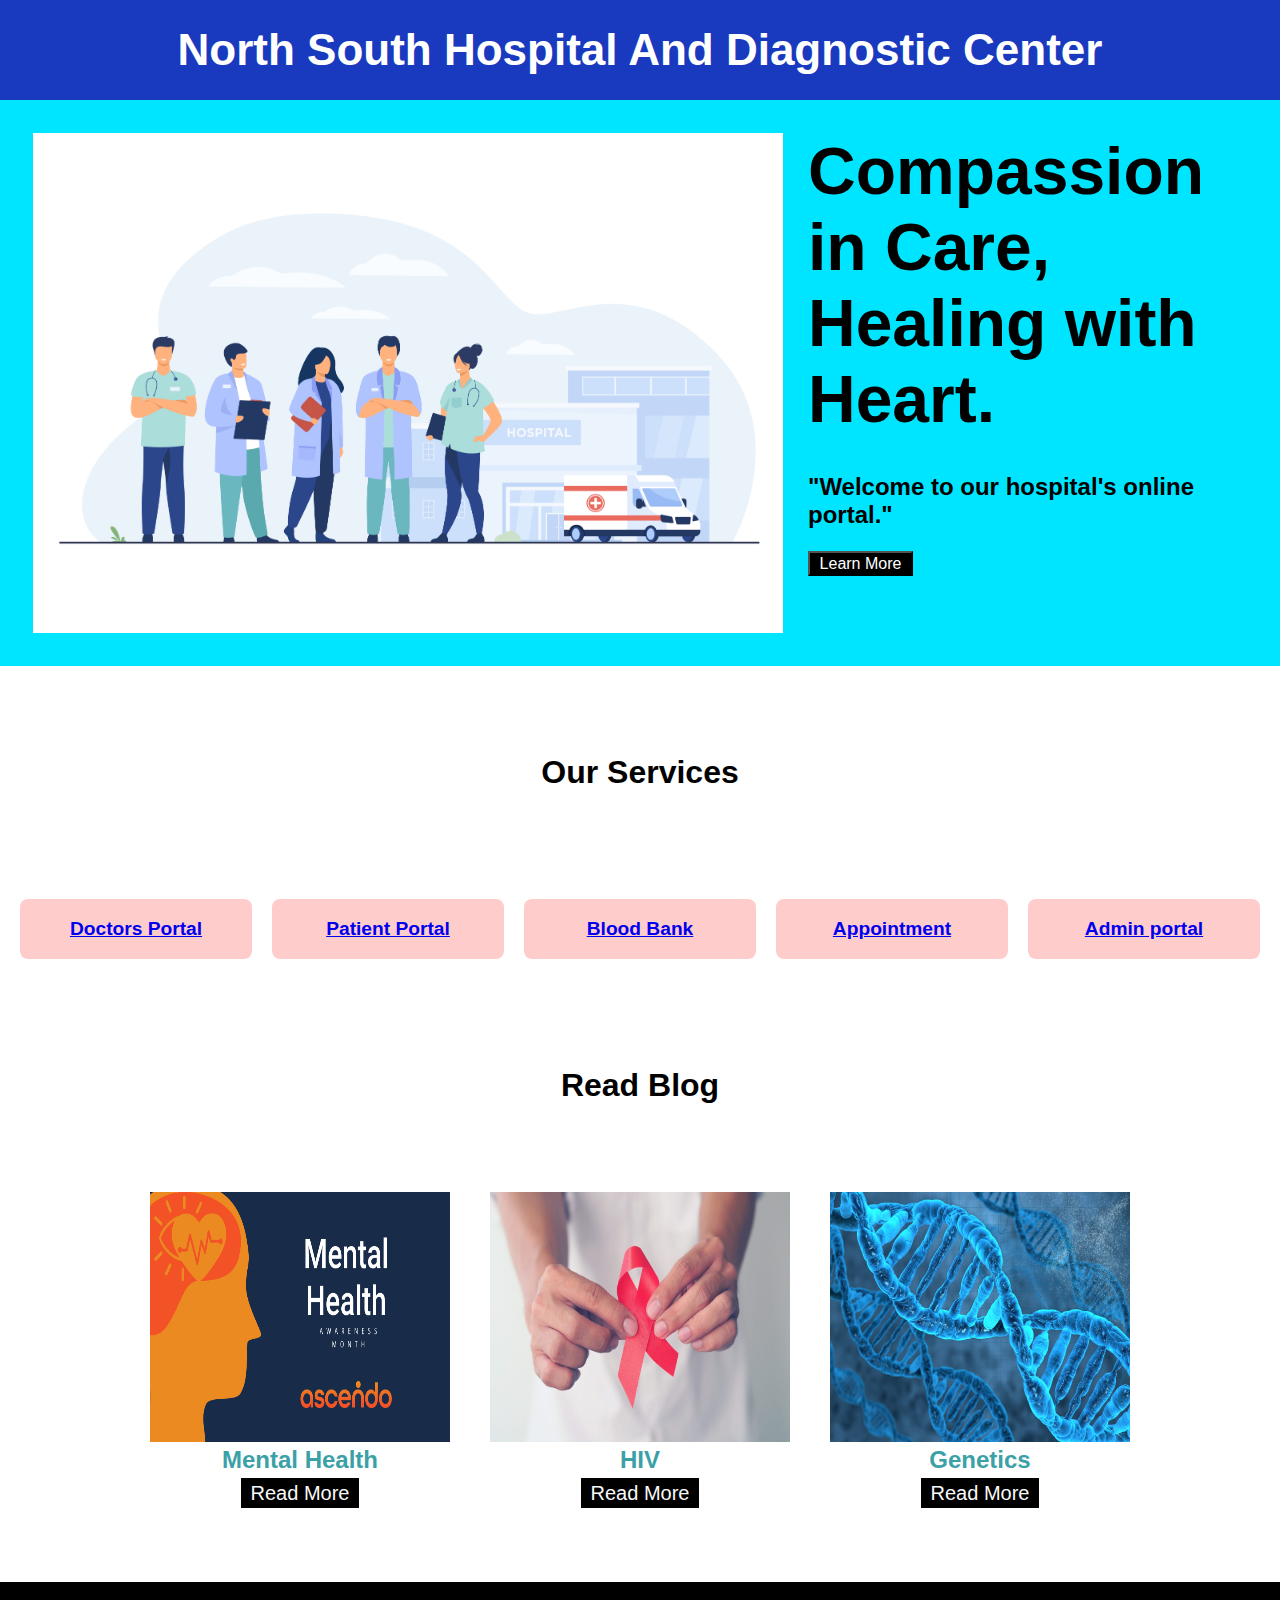
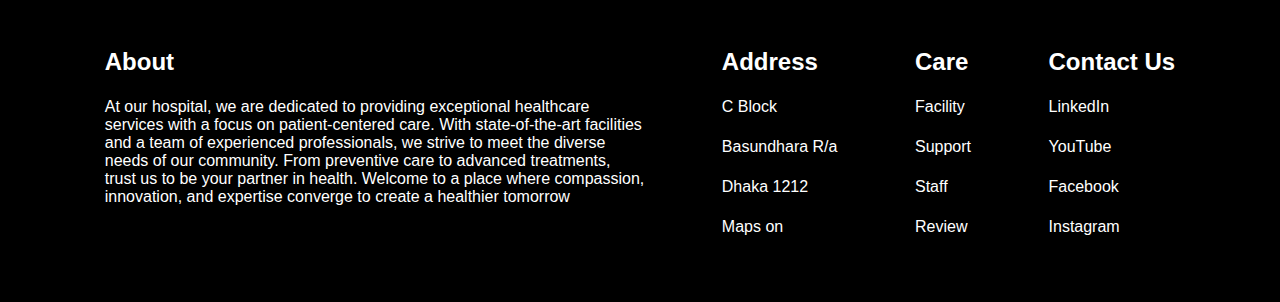
<file: index.html>
<!DOCTYPE html>
<html lang="en">

<head>
    <meta charset="UTF-8">
    <meta name="viewport" content="width=device-width, initial-scale=1.0">
    <title>Document</title>
    <link rel="stylesheet" href="style.css">
</head>

<body>

    <div class="container">

        <nav>
            <div class="logo">
                <h1>North South Hospital And Diagnostic Center</h1>
            </div>
        </nav>

        <div class="main">
            <img src="Group.jpg" alt="">
            <div class="maintext">
                <h1>Compassion in Care, Healing with Heart.</h1>
                </br>
                </br>
                <h2>"Welcome to our hospital's online portal."</h3>
                    <button>Learn More</button>
            </div>
        </div>

        <div id="service">
            <div class="head">
                <h1>Our Services</h1>
            </div>
            <div class="service">
                <div class="servicecard">
                    <a href="docpor.html">Doctors Portal</a>
                </div>
                <div class="servicecard">
                    <a href="ppr.html">Patient Portal</a>
                </div>
                <div class="servicecard">
                    <a href="blood1.html">Blood Bank</a>
                </div>
                <div class="servicecard">
                    <a href="appointment.html">Appointment</a>
                </div>

                <div class="servicecard">
                    <a href="admin.html">Admin portal</a>
                </div>
            </div>
        </div>



        <div id="blog">
            <div class="head">
                <h1>Read Blog</h1>
            </div>
            <div class="blogs">
                <div class="blogcard">
                    <img src="blog1.webp" alt="">
                    <h2>Mental Health</h2>
                    <a href="https://www.mentalhealth.org.uk/explore-mental-health/blogs">Read More</a>
                </div>
                <div class="blogcard">
                    <img src="blog2.jpg" alt="">
                    <h2>HIV</h2>
                    <a href="https://www.hiv.gov/blog">Read More</a>
                </div>
                <div class="blogcard">
                    <img src="blog3.jpg" alt="">
                    <h2>Genetics</h2>
                    <a href="https://www.luriechildrens.org/en/blog/genetics/">Read More</a>
                </div>
            </div>
        </div>

    </div>
    </br>
    </br>
    </br>
    </br>
    </br>
    </br> </br> </br> </br> </br> </br>
    </br>
    </br>
    </br>
    </br>
    </br>
    </br>

    <div class="footer">
        <div class="text">
            <h2>About</h2>
            <p>At our hospital, we are dedicated to providing exceptional healthcare <br>services with a focus on
                patient-centered care. With state-of-the-art facilities<br> and a team of experienced professionals, we
                strive to meet the diverse<br> needs of our community. From preventive care to advanced treatments,<br>
                trust us to be your partner in health. Welcome to a place where compassion,<br> innovation, and
                expertise converge to create a healthier tomorrow</p>
        </div>
        <div class="text">
            <h2>Address</h2>
            <p>C Block</p>
            <p>Basundhara R/a</p>
            <p>Dhaka 1212</p>
            <p>Maps on</p>
        </div>
        <div class="text">
            <h2>Care</h2>
            <p>Facility</p>
            <p>Support</p>
            <p>Staff</p>
            <p>Review</p>
        </div>
        <div class="text">
            <h2>Contact Us</h2>
            <p>LinkedIn</p>
            <p>YouTube</p>
            <p>Facebook</p>
            <p>Instagram</p>
        </div>
    </div>
    </div>
</body>

</html>
</file>
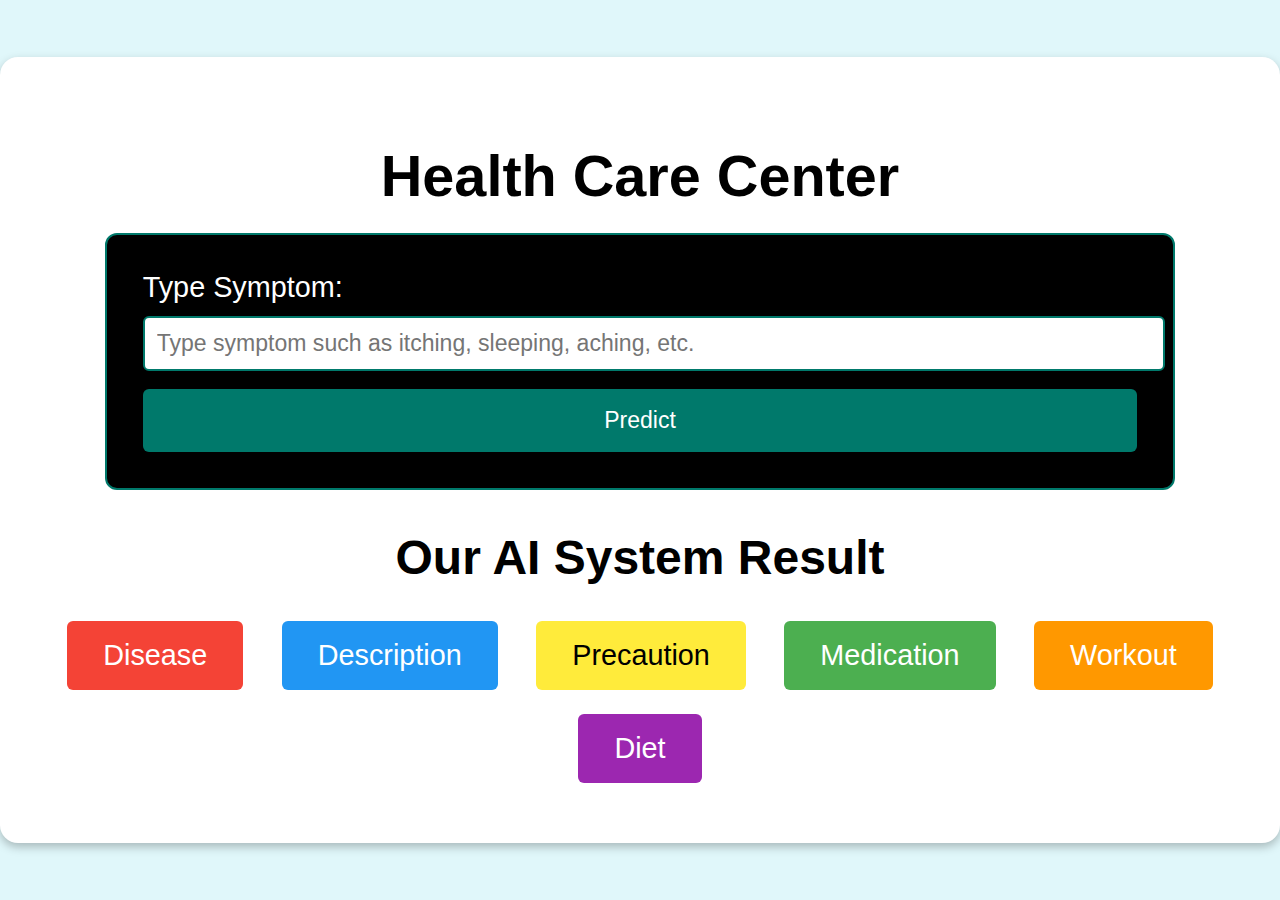
<file: 25.html>
<!DOCTYPE html>
<html lang="en">
<head>
    <meta charset="UTF-8">
    <meta name="viewport" content="width=device-width, initial-scale=1.0">
    <title>Health Care Center</title>
    <style>
        body {
            font-family: 'Arial', sans-serif;
            display: flex;
            justify-content: center;
            align-items: center;
            height: 100vh;
            margin: 0;
            padding: 0;
            background-color: #e0f7fa;
        }

        .container {
            width: 180%; 
            max-width: 1500px;
            text-align: center;
            background-color: #ffffff;
            padding: 48px;
            border-radius: 18px;
            box-shadow: 0 4px 10px rgba(0, 0, 0, 0.25);
        }

        .main-heading {
            font-size: 3.6em;
            color: #000000;
            margin-bottom: 24px;
        }

        .symptom-form {
            margin-bottom: 36px;
            padding: 36px;
            border: 2.4px solid #00796b;
            border-radius: 12px;
            display: flex;
            flex-direction: column; 
            align-items: flex-start; 
            background-color: #000000;
            width: 84%;
            margin: 0 auto;
        }

        .symptom-form label {
            margin-bottom: 12px;
            font-size: 1.8em;
            color: #ffffff;
        }

        .symptom-form input[type="text"] {
            padding: 12px;
            font-size: 1.44em;
            border: 2.4px solid #00796b;
            border-radius: 6px;
            width: 100%;
            margin-bottom: 18px;
        }

        .symptom-form button {
            padding: 18px 24px;
            font-size: 1.44em;
            color: #ffffff;
            background-color: #00796b;
            border: none;
            border-radius: 6px;
            cursor: pointer;
            transition: background-color 0.3s ease;
            width: 100%; /* Full width */
            align-self: center; /* Center the button within the form */
        }

        .symptom-form button:hover {
            background-color: #004d40;
        }

        .result-heading {
            font-size: 3em;
            color: #000000;
            margin-bottom: 24px;
        }

        .button-container {
            display: flex;
            justify-content: space-around;
            flex-wrap: wrap;
        }

        .button-container button {
            padding: 18px 36px;
            font-size: 1.8em;
            border: none;
            border-radius: 6px;
            margin: 12px;
            cursor: pointer;
            transition: background-color 0.3s ease;
        }

        .button-container .disease { background-color: #f44336; color: #ffffff; }
        .button-container .description { background-color: #2196f3; color: #ffffff; }
        .button-container .precaution { background-color: #ffeb3b; color: #000000; }
        .button-container .medication { background-color: #4caf50; color: #ffffff; }
        .button-container .workout { background-color: #ff9800; color: #ffffff; }
        .button-container .diet { background-color: #9c27b0; color: #ffffff; }

        .button-container button:hover {
            opacity: 0.8;
        }
    </style>
</head>
<body>
    <div class="container">
        <h1 class="main-heading">Health Care Center</h1>
        
        <form class="symptom-form">
            <label for="symptom">Type Symptom:</label>
            <input type="text" id="symptom" name="symptom" placeholder="Type symptom such as itching, sleeping, aching, etc.">
            <button type="submit" class="predict-button">Predict</button>
        </form>
        
        <h2 class="result-heading">Our AI System Result</h2>
        
        <div class="button-container">
            <button class="disease" onclick="window.location.href='#'">Disease</button>
            <button class="description" onclick="window.location.href='#'">Description</button>
            <button class="precaution" onclick="window.location.href='#'">Precaution</button>
            <button class="medication" onclick="window.location.href='#'">Medication</button>
            <button class="workout" onclick="window.location.href='#'">Workout</button>
            <button class="diet" onclick="window.location.href='#'">Diet</button>
        </div>
    </div>
</body>
</html>
</file>
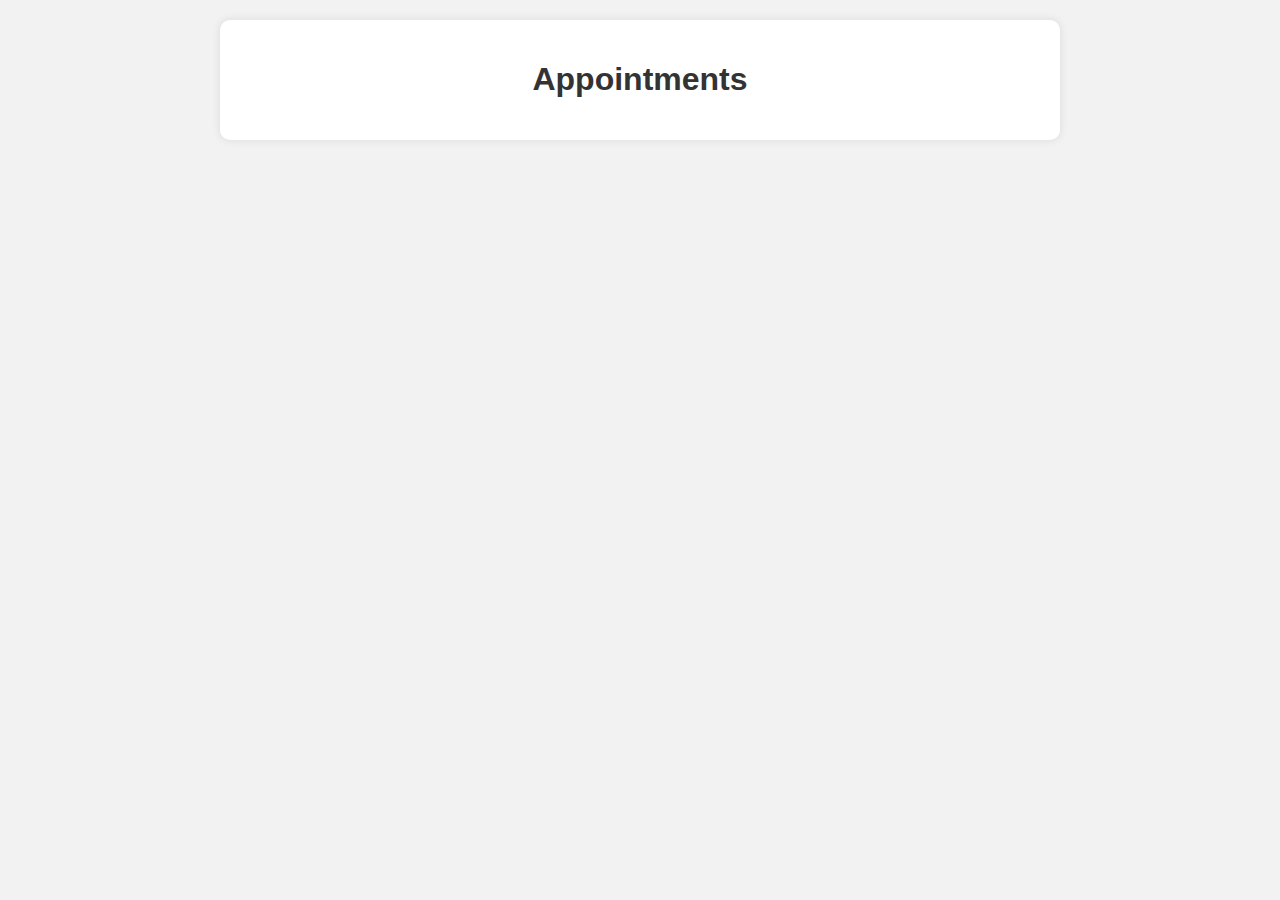
<file: admin.html>
<!DOCTYPE html>
<html lang="en">
<head>
    <meta charset="UTF-8">
    <meta name="viewport" content="width=device-width, initial-scale=1.0">
    <title>Appointments</title>
    <link rel="stylesheet" href="admin.css">
</head>
<body>
    <div class="container">
        <h1>Appointments</h1>
        <div class="appointment-list">
            
            <? php include 'admin.php'; ?>
        </div>
    </div>
</body>
</html>
</file>
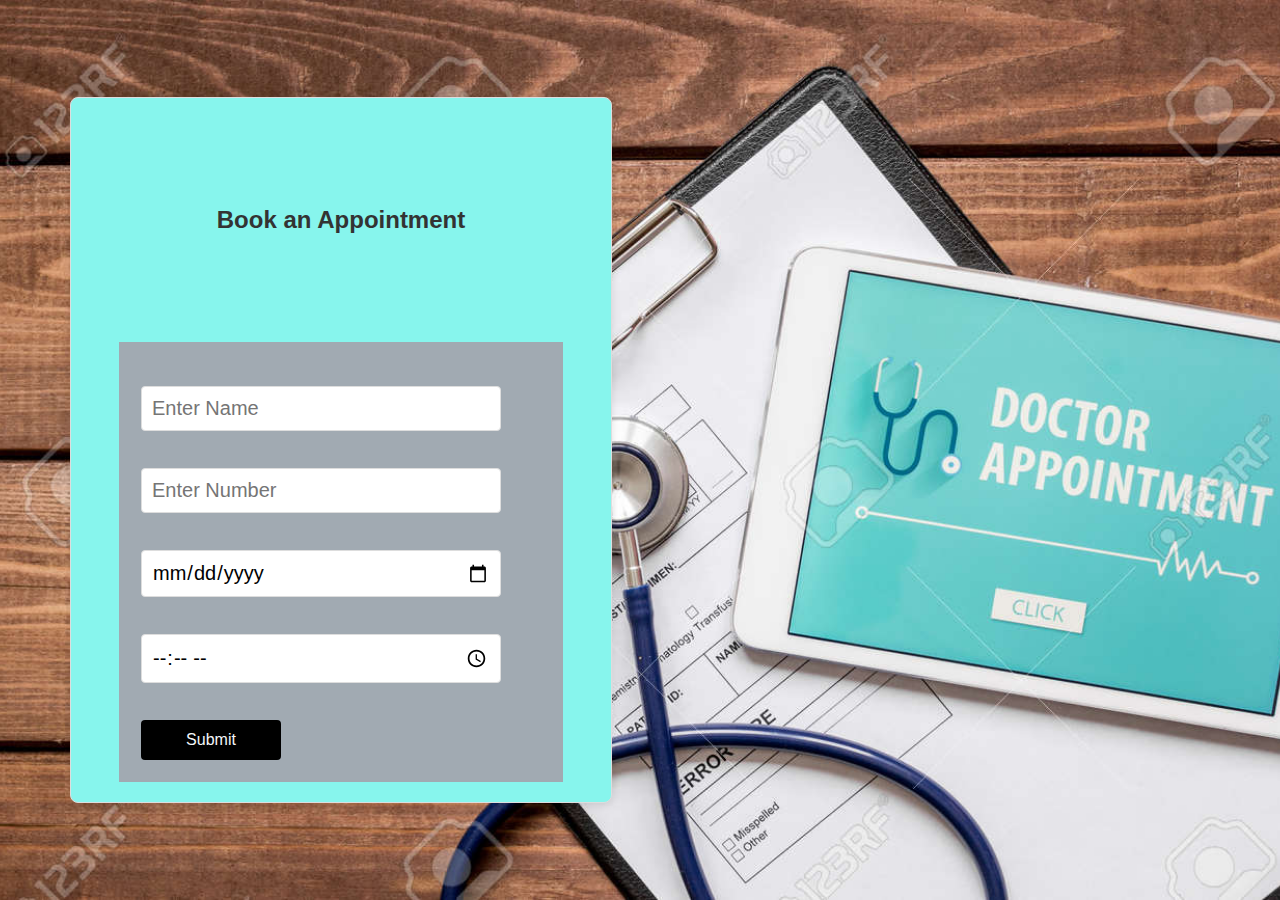
<file: appointment.html>
<!DOCTYPE html>
<html lang="en">
<head>
    <meta charset="UTF-8">
    <meta name="viewport" content="width=device-width, initial-scale=1.0">
    <title>Document</title>
    <link rel="stylesheet" href="style.css">
    <style>
        body, h1, label, input, button {
            margin: 0;
            padding: 0;
            box-sizing: border-box;
            font-family: Arial, sans-serif;
        }

        body {
            display: flex;
            justify-content: flex-start;
            align-items: center;
            height: 100vh;
            background: url('app.jpg') no-repeat center center fixed;
            background-size: cover;
            padding-left: 50px;
        }

        form {
            width: 100%;
            max-width: 500px;
            padding: 20px;
        }

        #appoinment {
            background-color: rgb(135, 245, 237);
            border: 1px solid #ddd;
            border-radius: 8px;
            box-shadow: 0 2px 8px rgba(0, 0, 0, 0.1);
            padding: 20px;
            width: 100%;
        }

        .head {
            text-align: center;
            margin-bottom: 20px;
        }

        .head h1 {
            font-size: 24px;
            color: #333;
        }

        .form {
            display: flex;
            flex-direction: column;
        }

        .form input {
            margin-bottom: 15px;
            padding: 10px;
            border: 1px solid #ddd;
            border-radius: 4px;
        }

        .form input:focus {
            border-color: #007BFF;
            outline: none;
        }

        button {
            background-color: #007BFF;
            color: #ffffff;
            padding: 10px;
            border: none;
            border-radius: 4px;
            cursor: pointer;
            font-size: 16px;
        }

        button:hover {
            background-color: #0056b3;
        }
    </style>
</head>
<body>
    <form action="appoinment.php" method="post"> 
        <div id="appoinment">
            <div class="head">
                <h1>Book an Appointment</h1>
            </div>
            <div class="form">
                <input type="text" placeholder="Enter Name" name="name" required>
                <input type="text" placeholder="Enter Number" name="number" required>
                <input type="date" name="date" required>
                <input type="time" name="time" required>
                <button type="submit">Submit</button>
            </div>
        </div>
    </form>
</body>
</html>
</file>
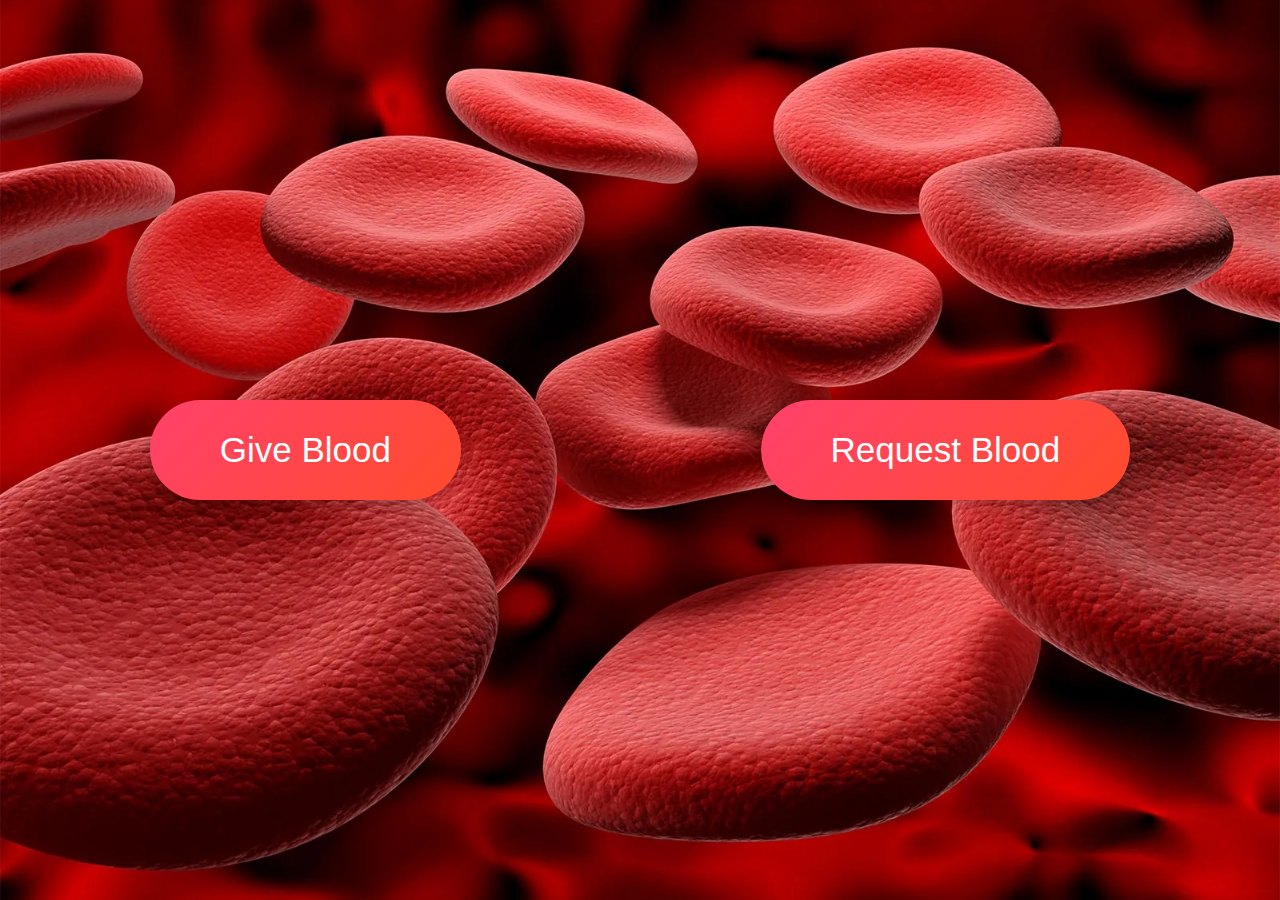
<file: blood1.html>
<!DOCTYPE html>
<html lang="en">
<head>
<meta charset="UTF-8">
<meta name="viewport" content="width=device-width, initial-scale=1.0">
<title>Two Buttons with Text</title>
<style>
    body {
        font-family: Arial, sans-serif;
        margin: 0;
        padding: 0;
        background: url('bloods.jpg') no-repeat center center fixed;
        background-size: cover;
    }
    .container {
        display: flex;
        justify-content: space-around;
        align-items: center;
        height: 100vh;
    }
    a.button {
        display: inline-block;
        padding: 30px 70px;
        font-family: Arial, sans-serif;
        font-size: 35px;
        color: #ffffff;
        background: linear-gradient(135deg, #ff416c, #ff4b2b);
        border: none;
        border-radius: 50px;
        text-decoration: none;
        transition: background 0.3s ease, transform 0.3s ease, box-shadow 0.3s ease;
        cursor: pointer;
        text-align: center;
        box-shadow: 0 4px 15px rgba(0, 0, 0, 0.2);
    }
    a.button:hover {
        background: linear-gradient(135deg, #ff4b2b, #ff416c);
        transform: scale(1.1);
        box-shadow: 0 6px 25px rgba(0, 0, 0, 0.3);
    }
    p {
        font-family: Arial, sans-serif;
        font-size: 18px;
        color: #333;
        text-align: center;
    }
</style>
</head>
<body>
<div class="container">
    <a href="rbd.html" class="button">Give Blood</a>
    <a href="reqblood.html" class="button">Request Blood</a>
</div>
</body>
</html>
</file>
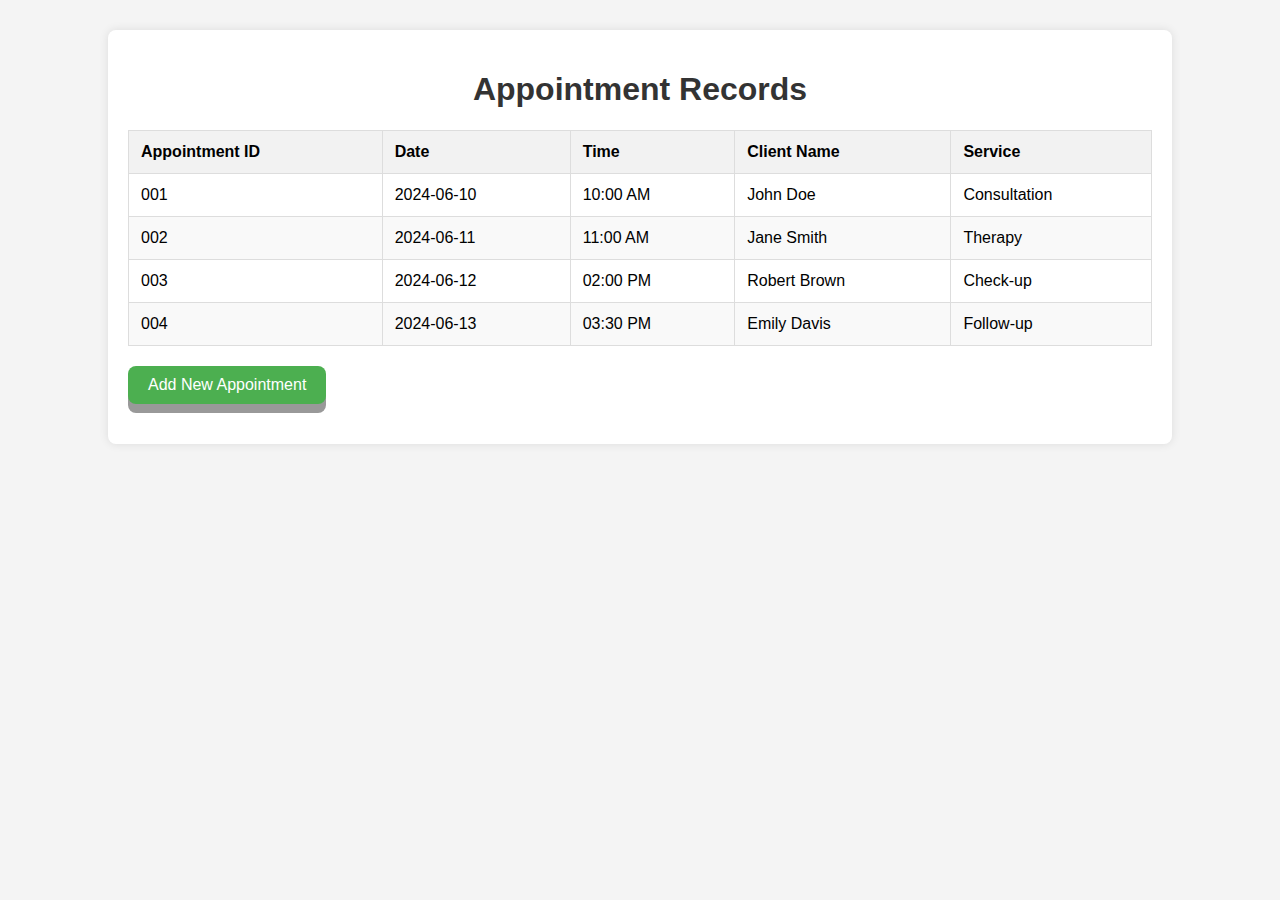
<file: doclogdis.html>
<!DOCTYPE html>
<html lang="en">
<head>
    <meta charset="UTF-8">
    <meta name="viewport" content="width=device-width, initial-scale=1.0">
    <title>Appointment Records</title>
    <style>
        body {
            font-family: Arial, sans-serif;
            margin: 0;
            padding: 0;
            background-color: #f4f4f4;
        }
        .container {
            width: 80%;
            margin: 0 auto;
            padding: 20px;
            background: #fff;
            box-shadow: 0 0 10px rgba(0, 0, 0, 0.1);
            border-radius: 8px;
            margin-top: 30px;
        }
        h1 {
            text-align: center;
            color: #333;
        }
        table {
            width: 100%;
            border-collapse: collapse;
            margin-top: 20px;
        }
        table, th, td {
            border: 1px solid #ddd;
        }
        th, td {
            padding: 12px;
            text-align: left;
        }
        th {
            background-color: #f2f2f2;
        }
        tr:nth-child(even) {
            background-color: #f9f9f9;
        }
        .btn {
            display: inline-block;
            padding: 10px 20px;
            margin: 20px 0;
            font-size: 16px;
            cursor: pointer;
            text-align: center;
            text-decoration: none;
            outline: none;
            color: #fff;
            background-color: #4CAF50;
            border: none;
            border-radius: 8px;
            box-shadow: 0 9px #999;
        }
        .btn:hover {background-color: #45a049}
        .btn:active {
            background-color: #3e8e41;
            box-shadow: 0 5px #666;
            transform: translateY(4px);
        }
    </style>
</head>
<body>
    <div class="container">
        <h1>Appointment Records</h1>
        <table>
            <thead>
                <tr>
                    <th>Appointment ID</th>
                    <th>Date</th>
                    <th>Time</th>
                    <th>Client Name</th>
                    <th>Service</th>
                </tr>
            </thead>
            <tbody>
                <tr>
                    <td>001</td>
                    <td>2024-06-10</td>
                    <td>10:00 AM</td>
                    <td>John Doe</td>
                    <td>Consultation</td>
                </tr>
                <tr>
                    <td>002</td>
                    <td>2024-06-11</td>
                    <td>11:00 AM</td>
                    <td>Jane Smith</td>
                    <td>Therapy</td>
                </tr>
                <tr>
                    <td>003</td>
                    <td>2024-06-12</td>
                    <td>02:00 PM</td>
                    <td>Robert Brown</td>
                    <td>Check-up</td>
                </tr>
                <tr>
                    <td>004</td>
                    <td>2024-06-13</td>
                    <td>03:30 PM</td>
                    <td>Emily Davis</td>
                    <td>Follow-up</td>
                </tr>
            </tbody>
        </table>
        <a href="#" class="btn">Add New Appointment</a>
    </div>
</body>
</html>
</file>
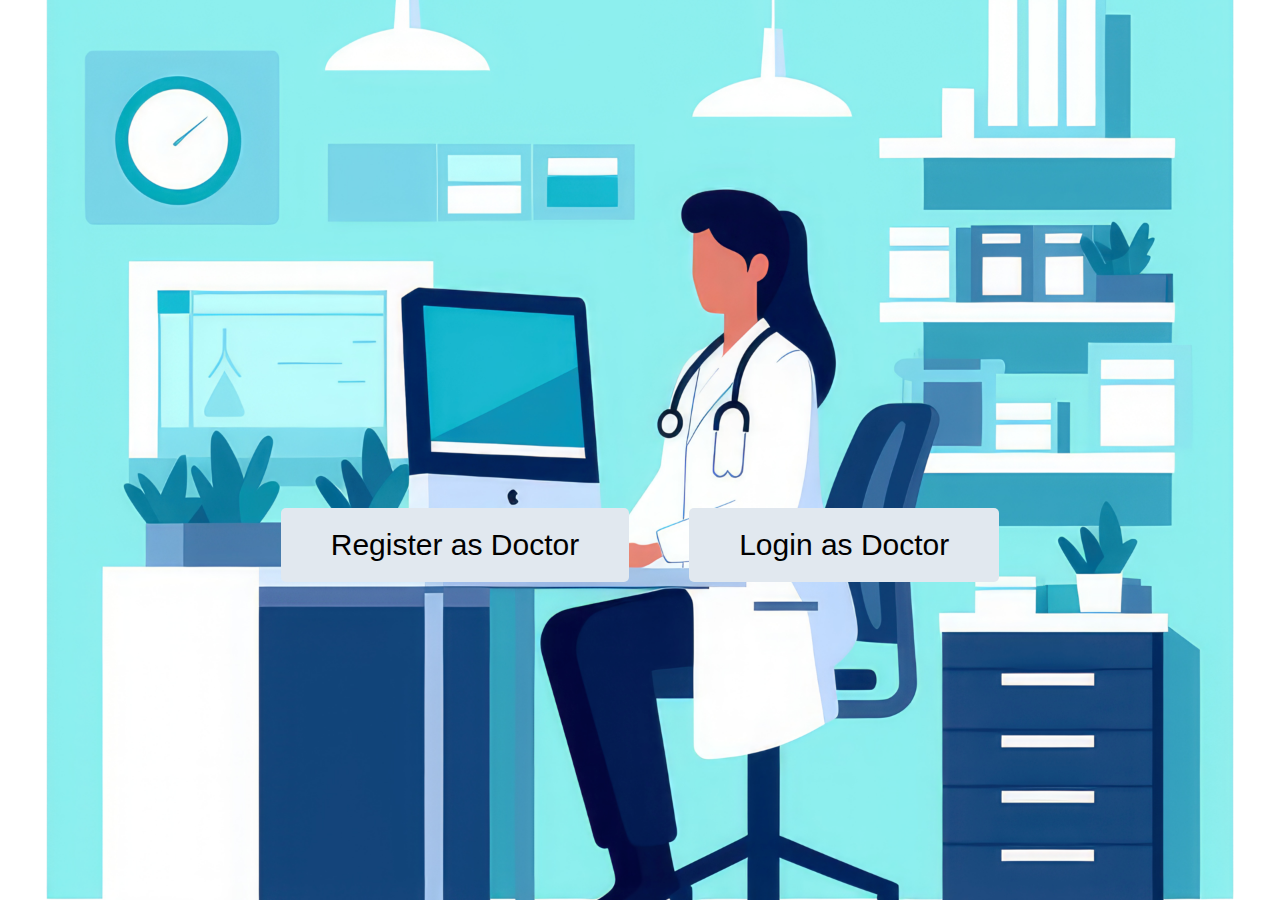
<file: docpor.html>
<!DOCTYPE html>
<html lang="en">
<head>
<meta charset="UTF-8">
<meta name="viewport" content="width=device-width, initial-scale=1.0">
<title>Two Buttons with Text</title>
<style>
    body {
        font-family: Arial, sans-serif;
        margin: 0;
        padding: 0;
        background: url('doclog4.png') no-repeat center center fixed;
        background-size: cover;
    }
    .container {
        display: flex;
        justify-content: center; 
        align-items: center; 
        height: 100vh;
    }
    a.button {
        display: inline-block;
        padding: 20px 50px; 
        margin: 0 20px; 
      margin-top: 190px;
        margin-inline: 30px;
        font-family: Arial, sans-serif;
        font-size: 30px; 
        color: black;
        background-color: #e1e8ef;
        border: none;
        border-radius: 5px;
        text-decoration: none;
        transition: background-color 0.3s ease, transform 0.3s ease;
        cursor: pointer;
        text-align: center;
    }
    a.button:hover {
        background-color: #0056b3;
        color: white; 
        transform: scale(1.05);
        box-shadow: 0 0 20px rgba(0, 0, 0, 0.3);
    }
</style>
</head>
<body>
<div class="container">
    <a href="regdoc.html" class="button">Register as Doctor</a>
    <a href="doclog.html" class="button">Login as Doctor</a>
</div>
</body>
</html>
</file>
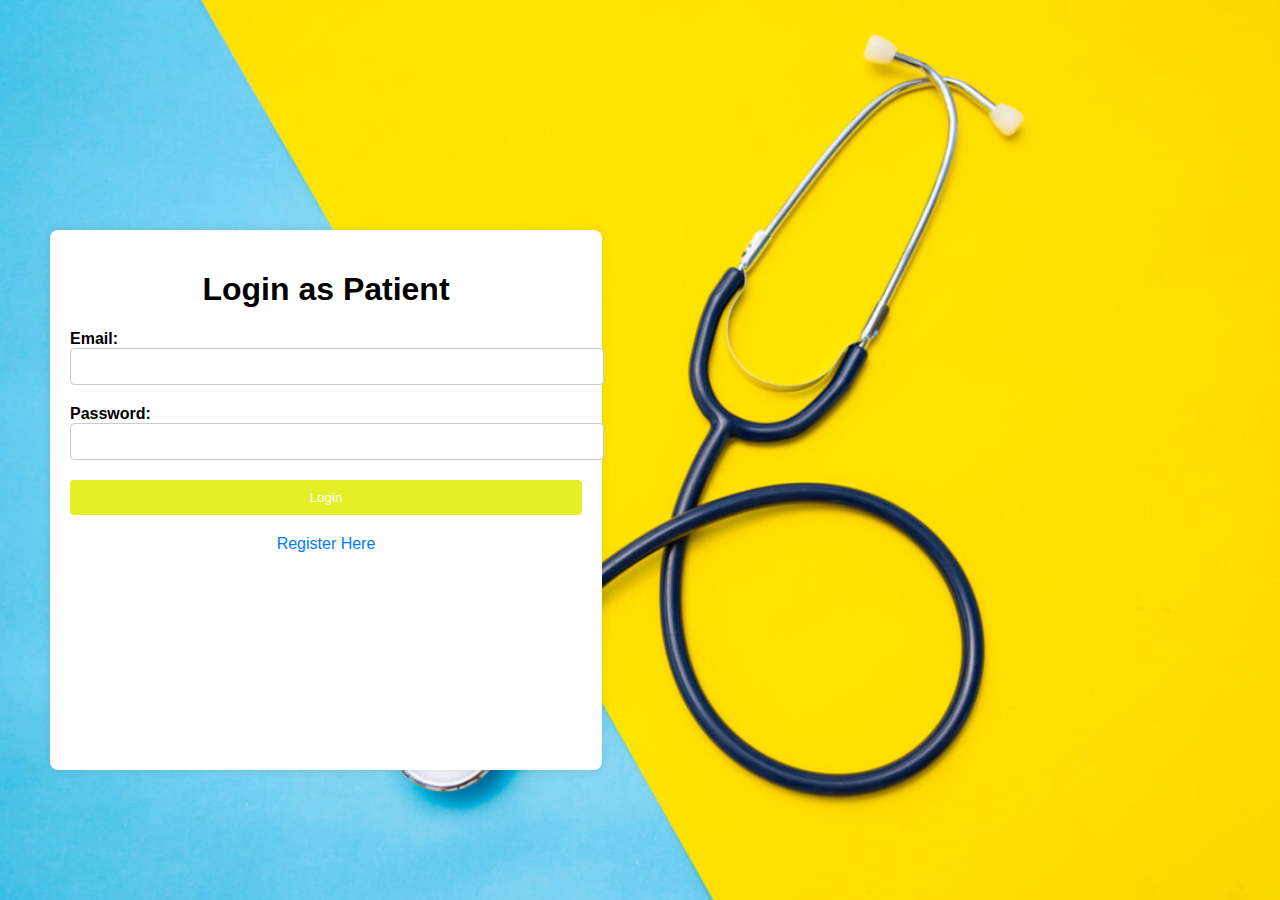
<file: ppl.html>
<!DOCTYPE html>
<html lang="en">
<head>
    <meta charset="UTF-8">
    <meta name="viewport" content="width=device-width, initial-scale=1.0">
    <title>Login as Patient</title>
    <style>
        body {
            font-family: Arial, sans-serif;
            margin: 0;
            padding: 0;
            background: url('101.jpg') no-repeat center center fixed;
            background-size: cover;
        }
        .container {
            width: 40%;
            height: 500px;
            margin: 50px;
            padding: 20px;
            background-color: #fff;
            border-radius: 8px;
            box-shadow: 0 0 10px rgba(0, 0, 0, 0.1);
            position: absolute;
            top: 50%;
            left: 0;
            transform: translateY(-50%);
        }
        h1 {
            text-align: center;
        }
        .form-group {
            margin-bottom: 20px;
        }
        label {
            display: block;
            font-weight: bold;
        }
        input[type="email"],
        input[type="password"] {
            width: 100%;
            padding: 10px;
            border: 1px solid #ccc;
            border-radius: 4px;
        }
        input[type="submit"] {
            width: 100%;
            padding: 10px;
            background-color: #e5ef25;
            color: #fff;
            border: none;
            border-radius: 4px;
            cursor: pointer;
        }
        input[type="submit"]:hover {
            background-color: #0056b3;
        }
        .register-link {
            text-align: center;
            margin-top: 20px;
        }
        .register-link a {
            color: #007bff;
            text-decoration: none;
        }
        .register-link a:hover {
            text-decoration: underline;
        }
    </style>
</head>
<body>
    <div class="container">
        <h1>Login as Patient</h1>
        <form action="login.php" method="post">
            <div class="form-group">
                <label for="email">Email:</label>
                <input type="email" id="email" name="email" required>
            </div>
            <div class="form-group">
                <label for="password">Password:</label>
                <input type="password" id="password" name="password" required>
            </div>
            <div class="form-group">
                <input type="submit" value="Login">
            </div>
        </form>
        <div class="register-link">
            <a href="ppr.html">Register Here</a>
        </div>
    </div>
</body>
</html>
</file>
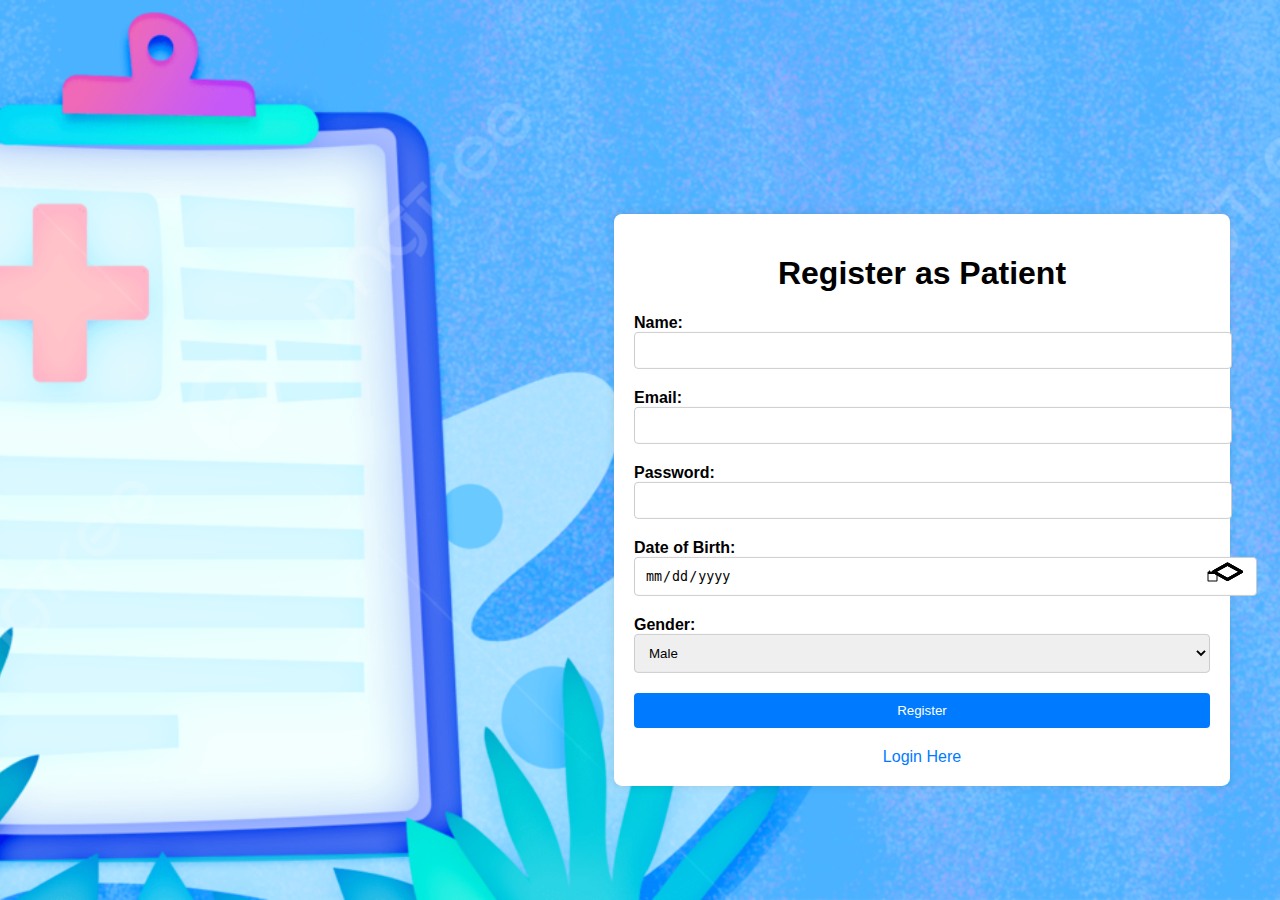
<file: ppr.html>
<!DOCTYPE html>
<html lang="en">
<head>
    <meta charset="UTF-8">
    <meta name="viewport" content="width=device-width, initial-scale=1.0">
    <title>Register as Patient</title>
    <style>
        body {
            font-family: Arial, sans-serif;
            margin: 0;
            padding: 0;
            background: url('102.jpg') no-repeat center center fixed;
            background-size: cover;
        }
        .container {
            width: 45%;
            margin: 50px;
            padding: 20px;
            background-color: #fff;
            border-radius: 8px;
            box-shadow: 0 0 10px rgba(0, 0, 0, 0.1);
            position: absolute;
            top: 50%;
            right: 0;
            transform: translateY(-50%);
        }
        h1 {
            text-align: center;
        }
        .form-group {
            margin-bottom: 20px;
        }
        label {
            display: block;
            font-weight: bold;
        }
        input[type="text"],
        input[type="email"],
        input[type="password"],
        select {
            width: 100%;
            padding: 10px;
            border: 1px solid #ccc;
            border-radius: 4px;
        }
        input[type="date"] {
            width: 100%;
            padding: 10px;
            border: 1px solid #ccc;
            border-radius: 4px;
            appearance: none;
            -webkit-appearance: none;
            -moz-appearance: none;
            background-image: url('data:image/svg+xml;utf8,<svg fill="none" stroke="currentColor" stroke-linecap="round" stroke-linejoin="round" stroke-width="2" viewBox="0 0 24 24" xmlns="http://www.w3.org/2000/svg"><path d="M12 14l9-5-9-5-9 5 9 5z"></path><path d="M12 14l9-5-9-5-9 5 9 5z"></path><path d="M12 14l9-5-9-5-9 5 9 5z"></path></svg>');
            background-position: right 10px top 50%;
            background-repeat: no-repeat;
            background-color: #fff;
            padding-right: 35px;
        }
        input[type="submit"] {
            width: 100%;
            padding: 10px;
            background-color: #007bff;
            color: #fff;
            border: none;
            border-radius: 4px;
            cursor: pointer;
        }
        input[type="submit"]:hover {
            background-color: #0056b3;
        }
        .login-link {
            text-align: center;
            margin-top: 20px;
        }
        .login-link a {
            color: #007bff;
            text-decoration: none;
        }
        .login-link a:hover {
            text-decoration: underline;
        }
    </style>
</head>
<body>
    <div class="container">
        <h1>Register as Patient</h1>
        <form action="register.php" method="post"> 
            <div class="form-group">
                <label for="name">Name:</label>
                <input type="text" id="name" name="name" required>
            </div>
            <div class="form-group">
                <label for="email">Email:</label>
                <input type="email" id="email" name="email" required>
            </div>
            <div class="form-group">
                <label for="password">Password:</label>
                <input type="password" id="password" name="password" required>
            </div>
            <div class="form-group">
                <label for="dob">Date of Birth:</label>
                <input type="date" id="dob" name="dob" required>
            </div>
            <div class="form-group">
                <label for="gender">Gender:</label>
                <select id="gender" name="gender" required>
                    <option value="male">Male</option>
                    <option value="female">Female</option>
                    <option value="other">Other</option>
                </select>
            </div>
            <div class="form-group">
                <input type="submit" value="Register">
            </div>
        </form>
        <div class="login-link">
            <a href="ppl.html">Login Here</a>
        </div>
    </div>
</body>
</html>
</file>
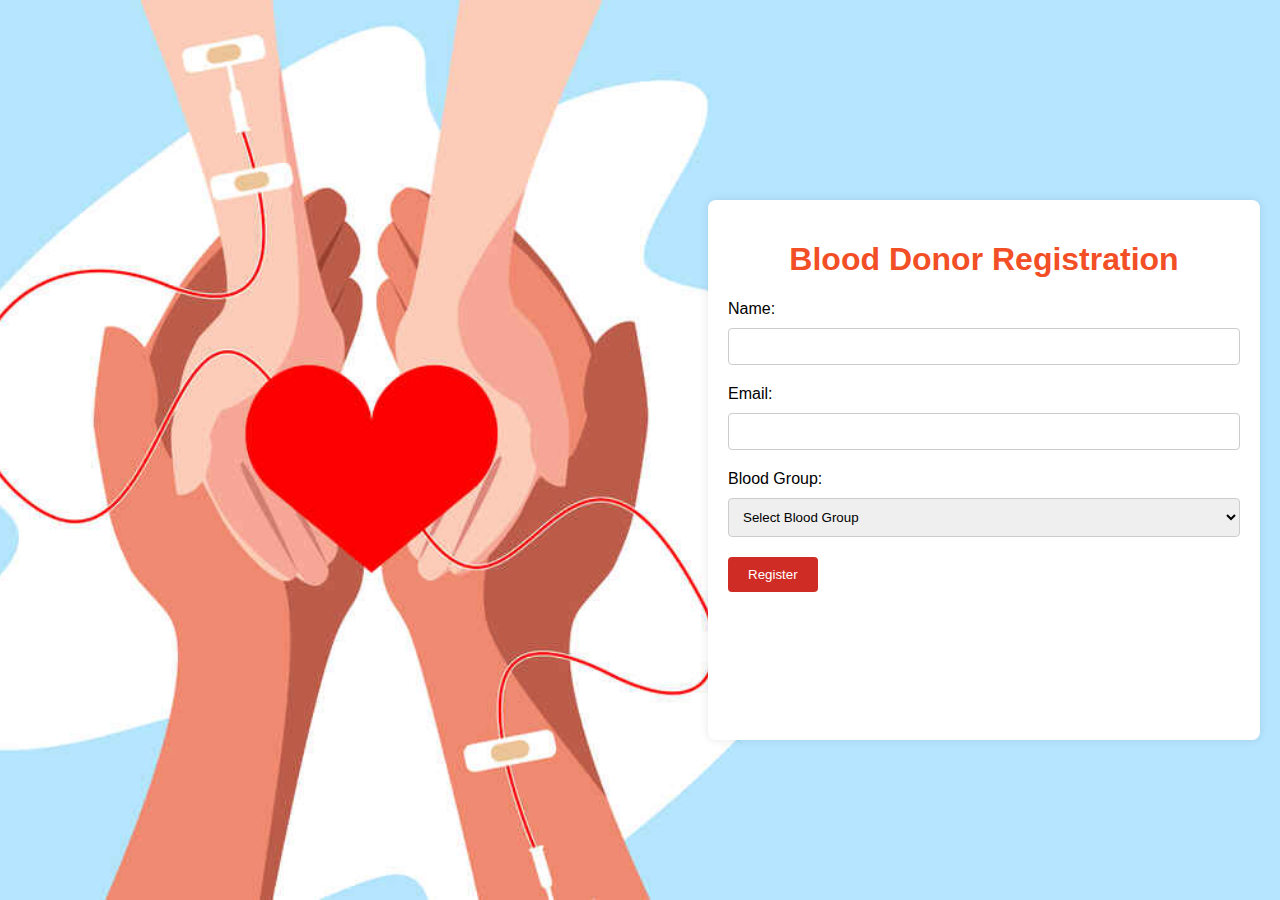
<file: rbd.html>
<!DOCTYPE html>
<html lang="en">
<head>
<meta charset="UTF-8">
<meta name="viewport" content="width=device-width, initial-scale=1.0">
<title>Blood Donor Registration</title>
<style>
  body {
    font-family: Arial, sans-serif;
    margin: 0;
    padding: 0;
    background: url('103.jpg') no-repeat center center fixed;
    background-size: cover;
  }
  .container {
    width: 40%;
    height: 500px;
    margin: 20px;
    padding: 20px;
    background-color: #fff;
    border-radius: 8px;
    box-shadow: 0 0 10px rgba(0,0,0,0.1);
    position: absolute;
    top: 50%;
    right: 0;
    transform: translateY(-50%);
  }
  h1 {
    text-align: center;
    color: #f34f26;
  }
  label {
    display: block;
    margin-bottom: 10px;
  }
  input[type="text"], input[type="email"], select {
    width: 100%;
    padding: 10px;
    margin-bottom: 20px;
    border-radius: 4px;
    border: 1px solid #ccc;
    box-sizing: border-box;
  }
  input[type="submit"] {
    background-color: #cf2c26;
    color: #fff;
    padding: 10px 20px;
    border: none;
    border-radius: 4px;
    cursor: pointer;
  }
  input[type="submit"]:hover {
    background-color: #2980b9;
  }
</style>
</head>
<body>
<div class="container">
  <h1>Blood Donor Registration</h1>
  <form action="process_registration.php" method="post"> 
    <label for="name">Name:</label>
    <input type="text" id="name" name="name" required>
    
    <label for="email">Email:</label>
    <input type="email" id="email" name="email" required>
    
    <label for="blood_group">Blood Group:</label>
    <select id="blood_group" name="blood_group" required>
      <option value="">Select Blood Group</option>
      <option value="A+">A+</option>
      <option value="A-">A-</option>
      <option value="B+">B+</option>
      <option value="B-">B-</option>
      <option value="AB+">AB+</option>
      <option value="AB-">AB-</option>
      <option value="O+">O+</option>
      <option value="O-">O-</option>
    </select>
    
    <input type="submit" value="Register">
  </form>
</div>
</body>
</html>
</file>
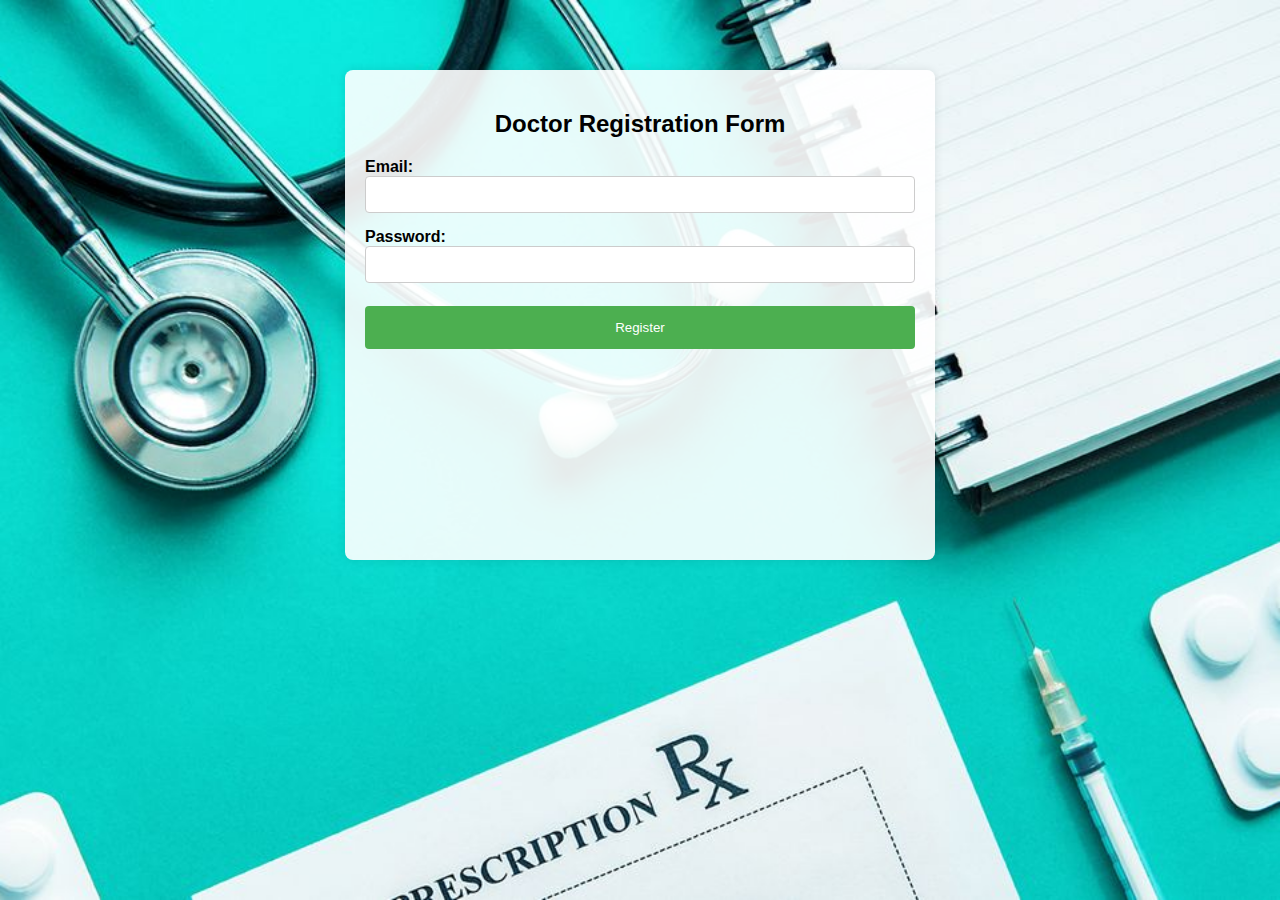
<file: regdoc.html>
<!DOCTYPE html>
<html lang="en">
<head>
<meta charset="UTF-8">
<meta name="viewport" content="width=device-width, initial-scale=1.0">
<title>Doctor Registration</title>
<style>
  body {
    font-family: Arial, sans-serif;
    background: url('reg22.jpg') no-repeat center center fixed;
    background-size: cover;
  }
  
  .container {
    max-width: 550px;
    height: 450px;
    margin: 70px auto;
    padding: 20px;
    background: rgba(255, 255, 255, 0.9);
    border-radius: 8px;
    box-shadow: 0 0 10px rgba(0, 0, 0, 0.1);
  }
  
  h2 {
    text-align: center;
    margin-bottom: 20px;
  }
  
  label {
    font-weight: bold;
  }
  
  input[type="email"],
  input[type="password"] {
    width: 100%;
    padding: 10px;
    margin-bottom: 15px;
    border: 1px solid #ccc;
    border-radius: 4px;
    box-sizing: border-box;
  }
  
  input[type="submit"] {
    width: 100%;
    background-color: #4CAF50;
    color: white;
    padding: 14px 20px;
    margin: 8px 0;
    border: none;
    border-radius: 4px;
    cursor: pointer;
  }
  
  input[type="submit"]:hover {
    background-color: #45a049;
  }
</style>
</head>
<body>

<div class="container">
  <h2>Doctor Registration Form</h2>
  <form action="register_doctor.php" method="post">
    <div>
      <label for="email">Email:</label><br>
      <input type="email" id="email" name="email" required><br>
    </div>
    <div>
      <label for="password">Password:</label><br>
      <input type="password" id="password" name="password" required><br>
    </div>
    <div>
      <input type="submit" value="Register">
    </div>
  </form>
</div>

</body>
</html>
</file>
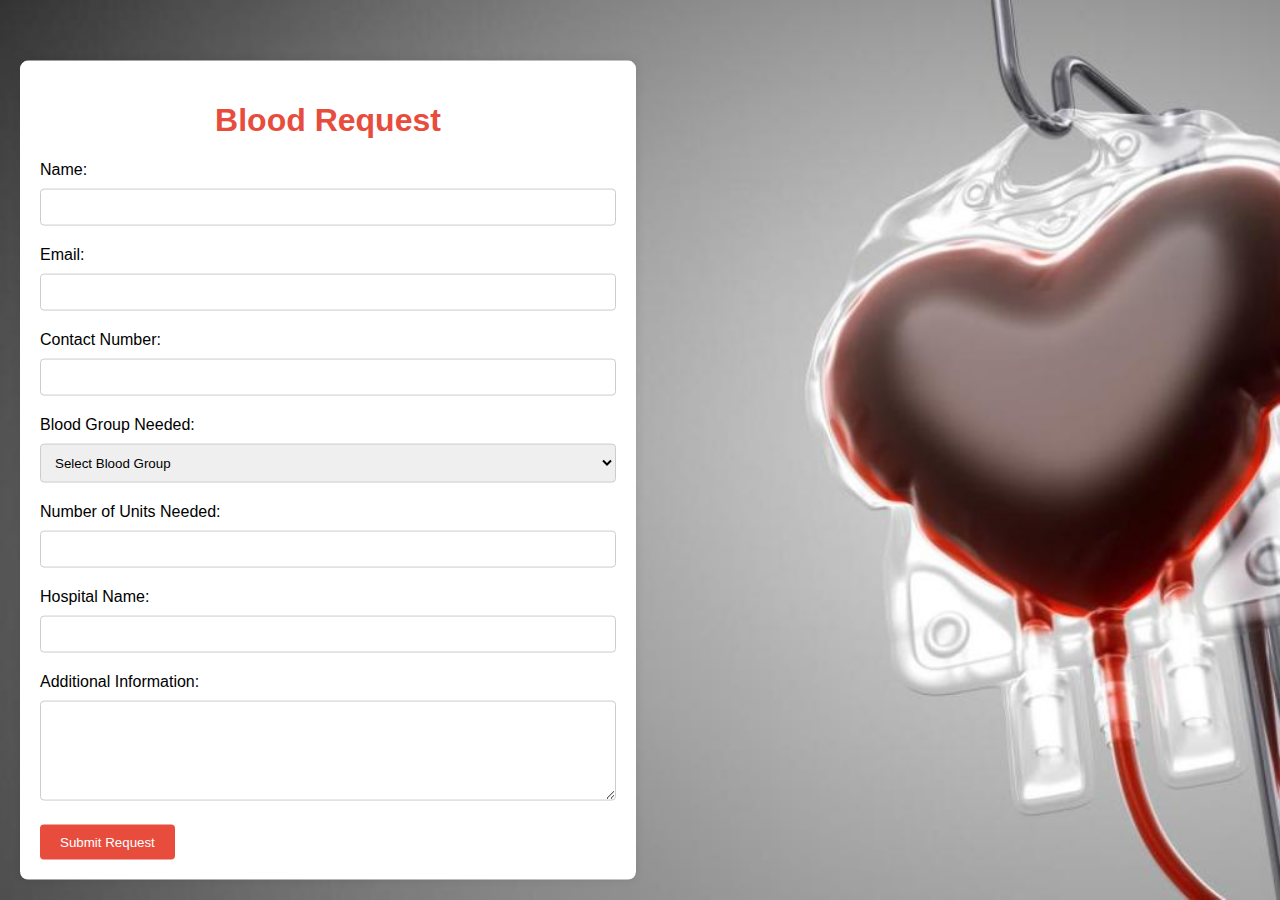
<file: reqblood.html>
<!DOCTYPE html>
<html lang="en">
<head>
<meta charset="UTF-8">
<meta name="viewport" content="width=device-width, initial-scale=1.0">
<title>Blood Request</title>
<style>
  body {
    font-family: Arial, sans-serif;
    margin: 0;
    padding: 0;
    background: url('105.jpg') no-repeat center center fixed;
    background-size: cover;
  }
  .container {
    width: 45%;
    margin: 20px;
    padding: 20px;
    background-color: #fff;
    border-radius: 8px;
    box-shadow: 0 0 10px rgba(0,0,0,0.1);
    position: absolute;
    top: 50%;
    left: 0;
    transform: translateY(-50%);
  }
  h1 {
    text-align: center;
    color: #e74c3c;
  }
  label {
    display: block;
    margin-bottom: 10px;
  }
  input[type="text"], input[type="email"], input[type="number"], input[type="tel"], select, textarea {
    width: 100%;
    padding: 10px;
    margin-bottom: 20px;
    border-radius: 4px;
    border: 1px solid #ccc;
    box-sizing: border-box;
  }
  textarea {
    height: 100px;
  }
  input[type="submit"] {
    background-color: #e74c3c;
    color: #fff;
    padding: 10px 20px;
    border: none;
    border-radius: 4px;
    cursor: pointer;
  }
  input[type="submit"]:hover {
    background-color: #c0392b;
  }
</style>
</head>
<body>
<div class="container">
  <h1>Blood Request</h1>
  <form action="reqblood.php" method="post">
    <label for="name">Name:</label>
    <input type="text" id="name" name="name" required>
    
    <label for="email">Email:</label>
    <input type="email" id="email" name="email" required>
    
    <label for="contact">Contact Number:</label>
    <input type="tel" id="contact" name="contact" required>
    
    <label for="blood_group">Blood Group Needed:</label>
    <select id="blood_group" name="blood_group" required>
      <option value="">Select Blood Group</option>
      <option value="A+">A+</option>
      <option value="A-">A-</option>
      <option value="B+">B+</option>
      <option value="B-">B-</option>
      <option value="AB+">AB+</option>
      <option value="AB-">AB-</option>
      <option value="O+">O+</option>
      <option value="O-">O-</option>
    </select>
    
    <label for="units">Number of Units Needed:</label>
    <input type="number" id="units" name="units" min="1" required>
    
    <label for="hospital">Hospital Name:</label>
    <input type="text" id="hospital" name="hospital" required>
    
    <label for="additional_info">Additional Information:</label>
    <textarea id="additional_info" name="additional_info"></textarea>
    
    <input type="submit" value="Submit Request">
  </form>
</div>
</body>
</html>
</file>
<file: style.css>
*{
    margin: 0%;
    padding: 0%;

}

body{
    font-family: 'roboto', sans-serif;

}


nav{

    display: flex;
    align-items: center;
    justify-content: space-around;
    background-color: #193abe;
    color: white;
    position: fixed;
    top: 0%;
    width: 100%;
    height: 100px;
    
}

ul{
    display: flex;

}

ul li{
    list-style: none;

}
ul li a {
    text-decoration: none;
    color: white;
    font-size: 22px;
    margin-inline: 22px;


}

.logo{
    font-size: 22px;
}

.main{
    display: flex;
    justify-content: center;
    margin-top: 90px;
    background-color: #00e5ff;
    padding: 33px;
    margin-top: 100px;

}
.main img {
    width: 850px;
    height: 500px;
    margin-right: 25px;
    
}
.maintext{
   
    color:black;
    

}
.maintext h1{
    font-size: 66px;
}

.maintext p{

    margin-top: 22px;
    align-items:normal;
}

.maintext button{
    color:white;
    background-color: black;
    margin-top: 22px;
    width: 105px;
    height: 25px;
    
    font-size: 16px;
   
}


.head{

    text-align: center;
    padding: 88px;
}
/*.service{
    display: flex;
    flex-wrap: nowrap;
    justify-content: center;
}
.service .servicecard{
    width: 200px;
    padding: 22px;
    border: 2px solid black;
    text-align: center;
    margin-inline: 22px;



}*/
.service {
    display: flex;
    justify-content: center;
    gap: 20px;
    padding: 20px;
}

.service .servicecard {
    width: 260px; 
    height: 60px; 
    border: none;
    background-color: #ffcccc; 
    color: rgb(0, 0, 0); 
   
    text-align: center;
    line-height: 60px;
    font-size: 1.2em; 
    font-weight: bold;
    text-decoration: none;
    border-radius: 8px; 
    transition: background-color 0.3s;
}
.service .servicecard:hover {
    background-color: #ff8e8e;
}

.doctors{
    width: 830px;
    height: 300px;
    position: relative;
    margin: auto;
    overflow: hidden;

}

.Head{
    text-align: center;
    margin-top: 80px;
    margin-bottom: 60px;
}

.team{

        
        width: 100%;
        height: 100%;
        display: flex;
        justify-content: center;
        align-items: center;
        overflow: hidden;
        margin: auto;
        position: absolute;
        transition: all 1s ease;
}
.team img{
        width: 240px;
        height: 280px;
        margin-inline: 20px;
 }

 .blogs{
    flex-wrap: wrap;
    display: flex;
    justify-content: center;
 }
 .blogcard{

    width: 300px;
    height: 18px;
    background-color: rgb(1, 75, 75);
    text-align: center;
    color: rgb(59, 161, 166);
    margin-inline: 20px;
 }
 .blogcard img{

    width: 100%;
    height: 250px;
   
 }
 .blogcard a{
    padding: 4px 10px;
    background-color: black;
    color: rgb(249, 249, 249);
    text-decoration: none;
    position: relative;
    top: 8px;
    margin-bottom: 20PX;
    font-size: 20px;


 }

 .form{
    width: 400px;
    text-align: center;
    margin: auto;
    padding: 22px;
    background-color: rgb(161, 170, 178);


 }
 .form input{
    width: 90%;
    font-size: 20px;
    padding: 11px;
    margin-top: 22px;
 }
 .form button {

    width: 140px;

    height: 40px;
    background-color: black;
    color: rgb(243, 246, 249);
    border: none;
    margin-top: 22px;
 }

 .footer {
    display: flex;
    justify-content: space-around;
    padding: 66px;
    margin-top: 66px;
    background-color: black;
    color: white;
 }
 .footer p{
    margin-top: 22px;
 }
</file>
<file: admin.css>
body {
    font-family: Arial, sans-serif;
    background-color: #f2f2f2;
    margin: 0;
    padding: 0;
}

.container {
    max-width: 800px;
    margin: 20px auto;
    padding: 20px;
    background-color: #fff;
    border-radius: 10px;
    box-shadow: 0 0 10px rgba(0, 0, 0, 0.1);
}

h1 {
    text-align: center;
    color: #333;
}

.appointment {
    border: 1px solid #ddd;
    background-color: #fff;
    padding: 20px;
    margin-bottom: 20px;
    border-radius: 5px;
    box-shadow: 0 2px 4px rgba(0, 0, 0, 0.1);
}

.appointment p {
    margin: 10px 0;
    color: #666;
}

.appointment-list {
    margin-top: 20px;
}
</file>
